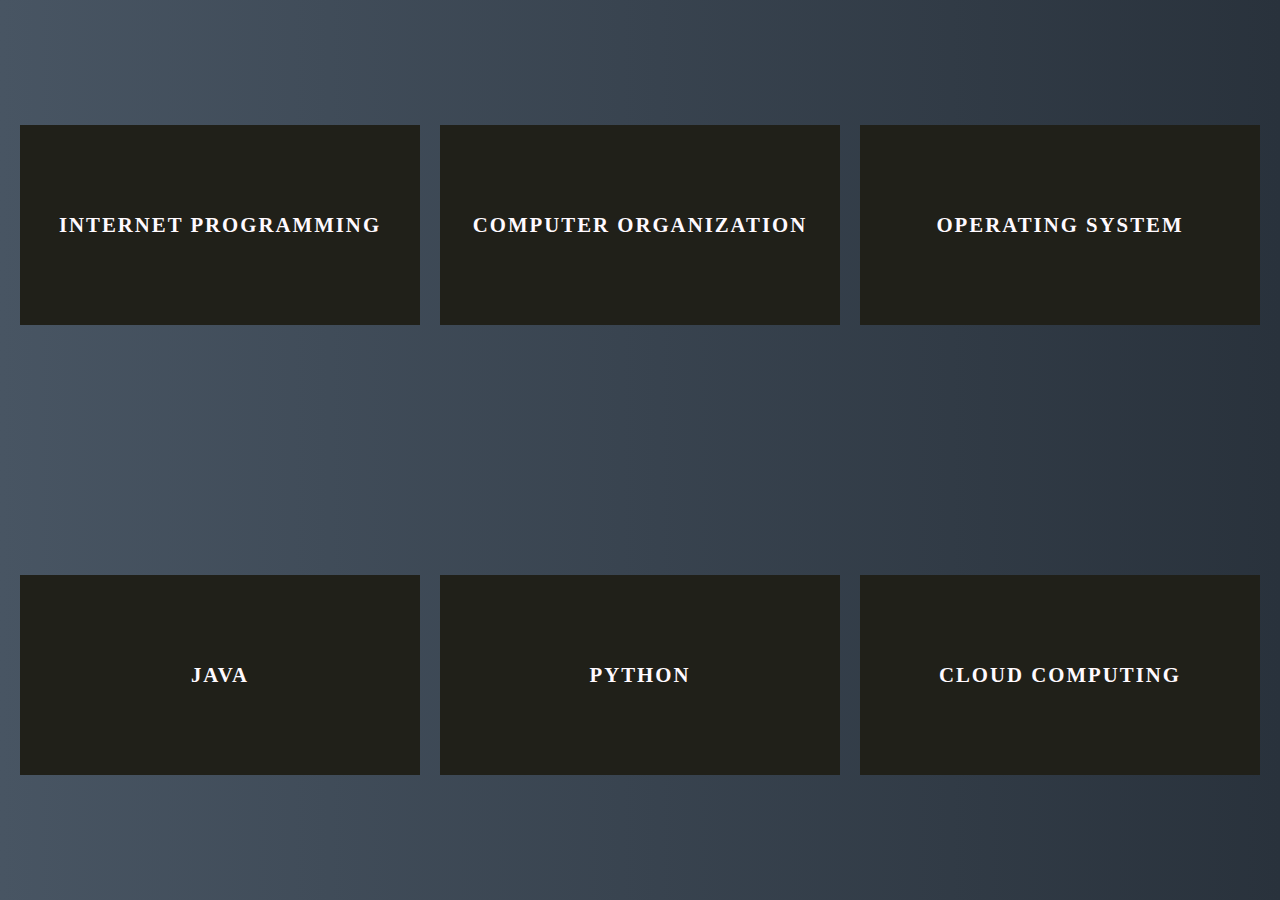
<file: index.html>
<!DOCTYPE html>
<html lang="en">
  <head>
    <meta charset="UTF-8" />
    <meta http-equiv="X-UA-Compatible" content="IE=edge" />
    <meta name="viewport" content="width=device-width, initial-scale=1.0" />
    <title>2nd Year Notes</title>
    <link rel="stylesheet" href="style.css" />
  </head>
  <body>
    <!-- <h1>2nd Year Notes</h1> -->
    <div id="container">
      <a href="subjects/IP.html">
        <div class="subject" id="IP">Internet Programming</div>
      </a>
      <a href="subjects/CO.html">
        <div class="subject" id="CO">Computer Organization</div>
      </a>
      <a href="subjects/OS.html">
        <div class="subject" id="OS">Operating System</div>
      </a>
      <a href="subjects/Java.html">
        <div class="subject" id="JAVA">Java</div>
      </a>
      <a href="subjects/Python.html">
        <div class="subject" id="PYTHON">Python</div>
      </a>
      <a href="subjects/CC.html">
        <div class="subject" id="CC">Cloud Computing</div>
      </a>
    </div>
  </body>
</html>
</file>
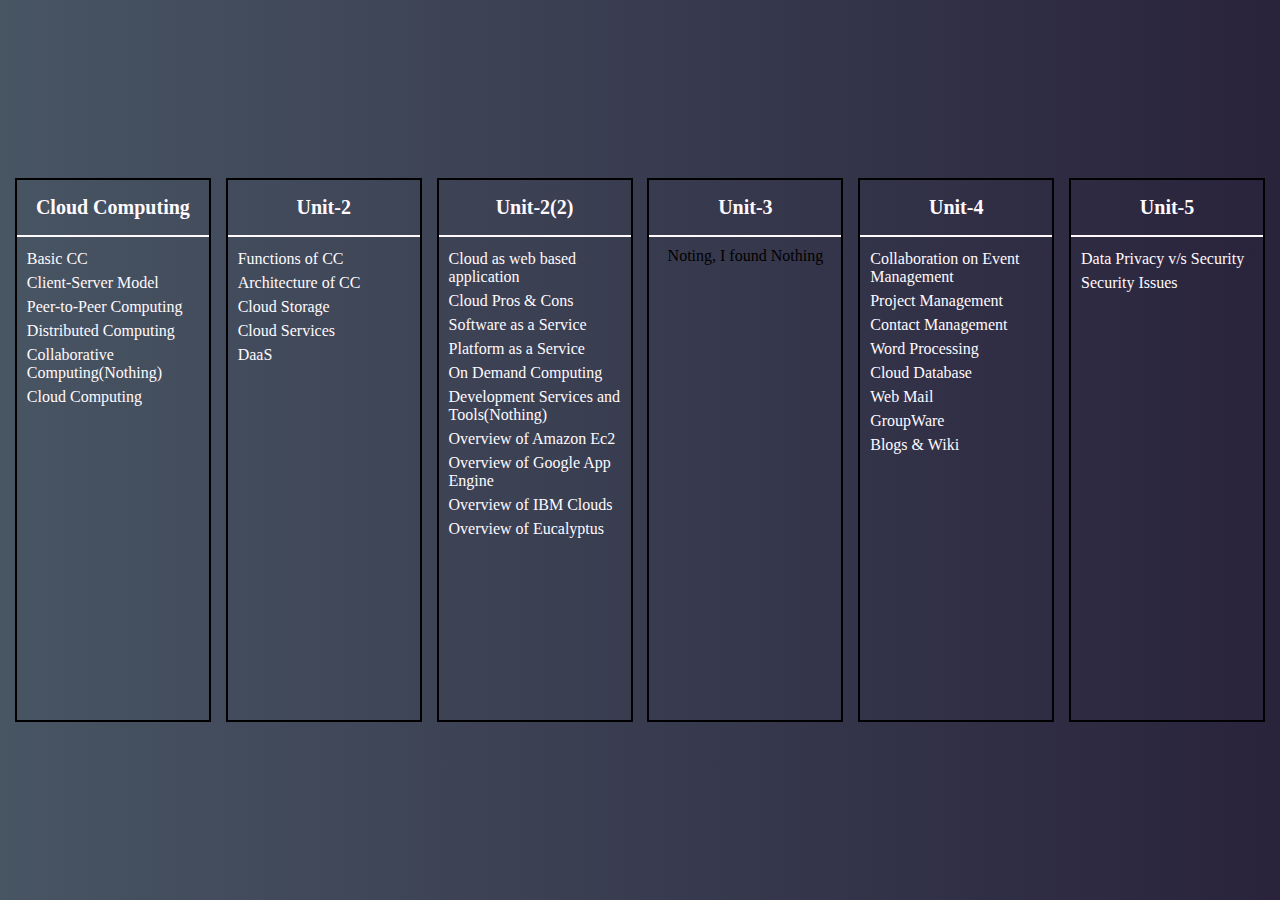
<file: subjects/CC.html>
<!DOCTYPE html>
<html lang="en">
  <head>
    <meta charset="UTF-8" />
    <meta http-equiv="X-UA-Compatible" content="IE=edge" />
    <meta name="viewport" content="width=device-width, initial-scale=1.0" />
    <title>Cloud Computing</title>
    <link rel="stylesheet" href="../style.css" />
  </head>
  <body>
    <div id="subject-container">
      <div class="unit">
        <h2>Cloud Computing</h2>
        <ul>
          <li>
            <a href="https://www.geeksforgeeks.org/cloud-computing/"
              >Basic CC
            </a>
          </li>
          <li>
            <a
              href="https://www.geeksforgeeks.org/client-server-computing-and-its-terminologies/"
              >Client-Server Model
            </a>
          </li>
          <li>
            <a
              href="https://www.geeksforgeeks.org/what-is-p2ppeer-to-peer-process/"
              >Peer-to-Peer Computing
            </a>
          </li>
          <li>
            <a
              href="https://www.geeksforgeeks.org/what-is-a-distributed-system/"
              >Distributed Computing
            </a>
          </li>
          <li><a href="#">Collaborative Computing(Nothing)</a></li>
          <li>
            <a href="https://www.javatpoint.com/introduction-to-cloud-computing"
              >Cloud Computing
            </a>
          </li>
        </ul>
      </div>
      <div class="unit">
        <h2>Unit-2</h2>
        <ul>
          <li>
            <a
              href="https://learn.rumie.org/jR/bytes/cloud-computing-function-and-risks"
              >Functions of CC
            </a>
          </li>
          <li>
            <a
              href="https://www.geeksforgeeks.org/architecture-of-cloud-computing/"
              >Architecture of CC
            </a>
          </li>
          <li>
            <a href="https://www.geeksforgeeks.org/storage-systems-in-cloud/"
              >Cloud Storage
            </a>
          </li>
          <li>
            <a href="https://www.geeksforgeeks.org/cloud-based-services/"
              >Cloud Services
            </a>
          </li>
          <li>
            <a
              href="https://www.geeksforgeeks.org/overview-of-desktop-as-a-service-daas/"
              >DaaS
            </a>
          </li>
        </ul>
      </div>
      <div class="unit">
        <h2>Unit-2(2)</h2>
        <ul>
          <li>
            <a
              href="https://www.wscubetech.com/blog/cloud-based-application-vs-web-based-application-which-one-is-better/"
              >Cloud as web based application
            </a>
          </li>
          <li>
            <a
              href="https://distantjob.com/blog/cloud-computing-software-development/"
              >Cloud Pros & Cons
            </a>
          </li>
          <li>
            <a href="https://www.javatpoint.com/software-as-a-service">
              Software as a Service
            </a>
          </li>
          <li>
            <a
              href="https://www.techtarget.com/searchcloudcomputing/definition/Platform-as-a-Service-PaaS"
              >Platform as a Service
            </a>
          </li>
          <li>
            <a
              href="https://www.techtarget.com/searchitoperations/definition/on-demand-computing"
              >On Demand Computing
            </a>
          </li>
          <li><a href="#">Development Services and Tools(Nothing)</a></li>
          <li>
            <a
              href="https://docs.aws.amazon.com/AWSEC2/latest/UserGuide/concepts.html"
              >Overview of Amazon Ec2
            </a>
          </li>
          <li>
            <a
              href="https://cloud.google.com/appengine/docs/standard/an-overview-of-app-engine"
              >Overview of Google App Engine
            </a>
          </li>
          <li>
            <a href="https://www.developer.com/cloud/intro-ibm-cloud-computing/"
              >Overview of IBM Clouds
            </a>
          </li>
          <li>
            <a href="https://www.geeksforgeeks.org/introduction-to-eucalyptus/"
              >Overview of Eucalyptus
            </a>
          </li>
        </ul>
      </div>
      <div class="unit">
        <h2>Unit-3</h2>
        <p>Noting, I found Nothing</p>
      </div>
      <div class="unit">
        <h2>Unit-4</h2>
        <ul>
          <li>
            <a
              href="https://intersog.com/blog/why-use-cloud-based-software-for-event-management/"
              >Collaboration on Event Management
            </a>
          </li>
          <li>
            <a
              href="https://www.proofhub.com/articles/cloud-based-project-management-software"
              >Project Management
            </a>
          </li>
          <li>
            <a
              href="https://www.businessnewsdaily.com/16186-what-is-contact-management.html"
              >Contact Management</a
            >
          </li>
          <li>
            <a
              href="https://www.osbplf.org/blog/inpractice/collaborative-word-processing/"
              >Word Processing
            </a>
          </li>
          <li>
            <a href="https://cloud.google.com/learn/what-is-a-cloud-database"
              >Cloud Database
            </a>
          </li>
          <li>
            <a href="https://www.javatpoint.com/what-is-webmail">Web Mail</a>
          </li>
          <li>
            <a
              href="https://www.geeksforgeeks.org/what-is-groupware-in-distributed-system/"
              >GroupWare
            </a>
          </li>
          <li>
            <a href="https://online-tesis.com/en/blogs-and-wikis/"
              >Blogs & Wiki
            </a>
          </li>
        </ul>
      </div>
      <div class="unit">
        <h2>Unit-5</h2>
        <ul>
          <li>
            <a
              href="https://www.geeksforgeeks.org/difference-between-data-privacy-and-data-security/"
              >Data Privacy v/s Security
            </a>
          </li>
          <li>
            <a
              href="https://www.geeksforgeeks.org/security-issues-in-cloud-computing/"
              >Security Issues
            </a>
          </li>
        </ul>
      </div>
    </div>
  </body>
</html>
</file>
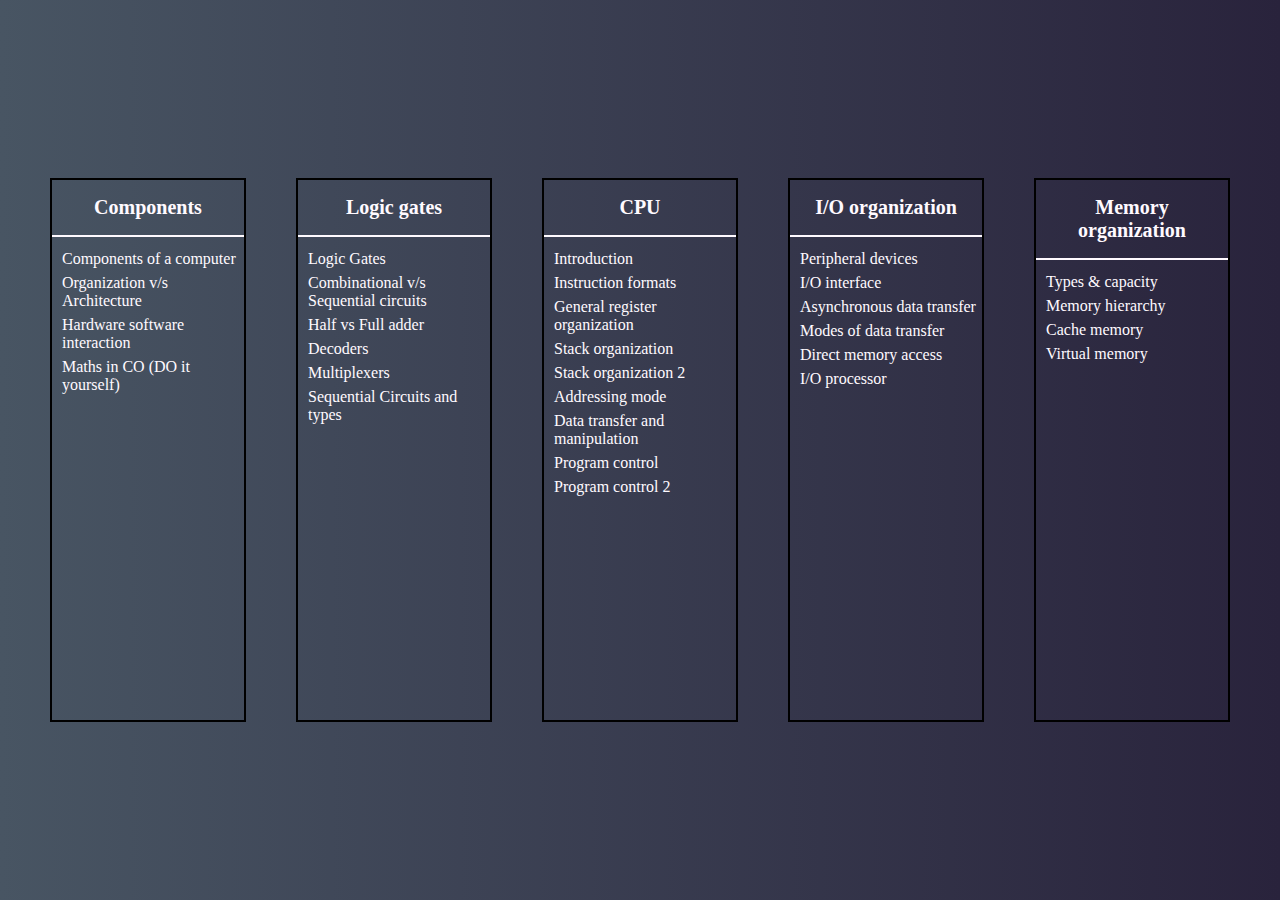
<file: subjects/CO.html>
<!DOCTYPE html>
<html lang="en">
  <head>
    <meta charset="UTF-8" />
    <meta http-equiv="X-UA-Compatible" content="IE=edge" />
    <meta name="viewport" content="width=device-width, initial-scale=1.0" />
    <title>Computer Organization</title>
    <link rel="stylesheet" href="../style.css" />
  </head>
  <body>
    <div id="subject-container">
      <div class="unit">
        <h2>Components</h2>
        <ul>
          <li>
            <a
              href="https://www.geeksforgeeks.org/functional-components-of-a-computer/"
              >Components of a computer
            </a>
          </li>
          <li>
            <a
              href="https://www.geeksforgeeks.org/differences-between-computer-architecture-and-computer-organization/"
              >Organization v/s Architecture
            </a>
          </li>
          <li>
            <a
              href="https://www.geeksforgeeks.org/interaction-of-a-program-with-hardware/"
              >Hardware software interaction
            </a>
          </li>
          <li>
            <a href="#">Maths in CO (DO it yourself)</a>
          </li>
        </ul>
      </div>
      <div class="unit">
        <h2>Logic gates</h2>
        <ul>
          <li>
            <a
              href="https://www.geeksforgeeks.org/logic-gates-definition-types-uses/"
              >Logic Gates
            </a>
          </li>
          <li>
            <a
              href="https://www.geeksforgeeks.org/combinational-and-sequential-circuits/"
              >Combinational v/s Sequential circuits
            </a>
          </li>
          <li>
            <a
              href="https://www.geeksforgeeks.org/difference-between-half-adder-and-full-adder/"
              >Half vs Full adder
            </a>
          </li>
          <li>
            <a
              href="https://www.geeksforgeeks.org/encoders-and-decoders-in-digital-logic/"
              >Decoders
            </a>
          </li>
          <li>
            <a
              href="https://www.geeksforgeeks.org/multiplexers-in-digital-logic/"
              >Multiplexers
            </a>
          </li>
          <li>
            <a
              href="https://www.tutorialspoint.com/computer_logical_organization/sequential_circuits.htm"
              >Sequential Circuits and types
            </a>
          </li>
        </ul>
      </div>
      <div class="unit">
        <h2>CPU</h2>
        <ul>
          <li>
            <a href="https://www.geeksforgeeks.org/central-processing-unit-cpu/"
              >Introduction
            </a>
          </li>
          <li>
            <a
              href="https://www.geeksforgeeks.org/computer-organization-instruction-formats-zero-one-two-three-address-instruction/"
              >Instruction formats
            </a>
          </li>
          <li>
            <a
              href="https://www.geeksforgeeks.org/introduction-of-general-register-based-cpu-organization/"
              >General register organization
            </a>
          </li>
          <li>
            <a
              href="https://www.geeksforgeeks.org/introduction-of-stack-based-cpu-organization/"
              >Stack organization
            </a>
          </li>
          <li>
            <a
              href="https://www.codingninjas.com/codestudio/library/stack-organization-in-computer-architecture"
              >Stack organization 2
            </a>
          </li>
          <li>
            <a href="https://www.geeksforgeeks.org/addressing-modes/">
              Addressing mode
            </a>
          </li>
          <li>
            <a
              href="https://www.geeksforgeeks.org/data-manipulation-instructions-in-computer-organization/"
              >Data transfer and manipulation
            </a>
          </li>
          <li>
            <a
              href="https://www.codingninjas.com/codestudio/library/program-control-instructions"
              >Program control
            </a>
          </li>
          <li>
            <a
              href="https://www.geeksforgeeks.org/types-of-program-control-instructions/"
              >Program control 2
            </a>
          </li>
        </ul>
      </div>
      <div class="unit">
        <h2>I/O organization</h2>
        <ul>
          <li>
            <a
              href="https://www.geeksforgeeks.org/peripherals-devices-in-computer-organization/"
              >Peripheral devices
            </a>
          </li>
          <li>
            <a
              href="https://www.geeksforgeeks.org/introduction-to-input-output-interface/"
              >I/O interface
            </a>
          </li>
          <li>
            <a
              href="https://www.geeksforgeeks.org/computer-organization-asynchronous-input-output-synchronization/"
              >Asynchronous data transfer
            </a>
          </li>
          <li>
            <a
              href="https://www.codingninjas.com/codestudio/library/modes-of-transfer"
              >Modes of data transfer
            </a>
          </li>
          <li>
            <a
              href="https://www.geeksforgeeks.org/direct-access-media-dma-controller-in-computer-architecture/"
              >Direct memory access
            </a>
          </li>
          <li>
            <a
              href="https://www.codingninjas.com/codestudio/library/input-output-processor"
              >I/O processor
            </a>
          </li>
        </ul>
      </div>
      <div class="unit">
        <h2>Memory organization</h2>
        <ul>
          <li>
            <a href="https://www.javatpoint.com/classification-of-memory"
              >Types & capacity
            </a>
          </li>
          <li>
            <a
              href="https://www.geeksforgeeks.org/memory-hierarchy-design-and-its-characteristics/"
              >Memory hierarchy
            </a>
          </li>
          <li>
            <a
              href="https://www.geeksforgeeks.org/cache-memory-in-computer-organization/"
              >Cache memory
            </a>
          </li>
          <li>
            <a
              href="https://www.geeksforgeeks.org/virtual-memory-in-operating-system/"
              >Virtual memory
            </a>
          </li>
        </ul>
      </div>
    </div>
  </body>
</html>
</file>
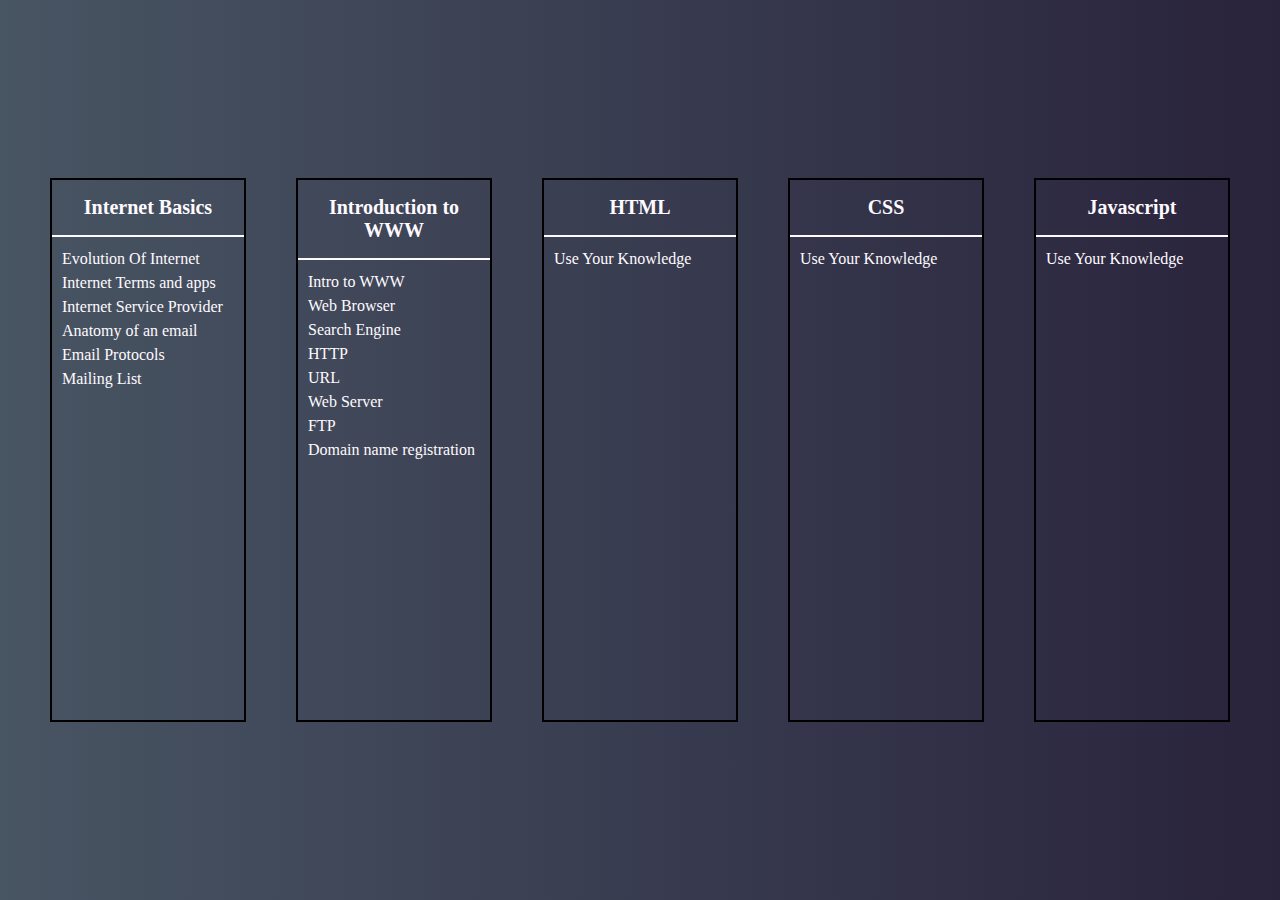
<file: subjects/IP.html>
<!DOCTYPE html>
<html lang="en">
  <head>
    <meta charset="UTF-8" />
    <meta http-equiv="X-UA-Compatible" content="IE=edge" />
    <meta name="viewport" content="width=device-width, initial-scale=1.0" />
    <title>Internet Programming</title>
    <link rel="stylesheet" href="../style.css" />
  </head>
  <body>
    <div id="subject-container">
      <div class="unit">
        <h2 class="unit-heading">Internet Basics</h2>
        <ul class="topic-list">
          <li>
            <a href="https://www.vedantu.com/physics/history-of-internet"
              >Evolution Of Internet
            </a>
          </li>
          <li>
            <a href="https://www.makeuseof.com/tag/essential-internet-terms/"
              >Internet Terms and apps
            </a>
          </li>
          <li>
            <a
              href="https://www.geeksforgeeks.org/internet-service-provider-isp-hierarchy/"
              >Internet Service Provider
            </a>
          </li>
          <li>
            <a
              href="https://www.geeksforgeeks.org/introduction-to-electronic-mail/"
              >Anatomy of an email
            </a>
          </li>
          <li>
            <a href="https://www.geeksforgeeks.org/email-protocols/"
              >Email Protocols
            </a>
          </li>
          <li>
            <a href="https://www.techopedia.com/definition/30010/mailing-list"
              >Mailing List
            </a>
          </li>
        </ul>
      </div>
      <div class="unit">
        <h2 class="unit-heading">Introduction to WWW</h2>
        <ul class="topic-list">
          <li>
            <a href="https://www.geeksforgeeks.org/world-wide-web-www/"
              >Intro to WWW
            </a>
          </li>
          <li>
            <a href="https://www.geeksforgeeks.org/web-browser/">Web Browser</a>
          </li>
          <li>
            <a
              href="https://www.techopedia.com/definition/12708/search-engine-world-wide-web"
              >Search Engine
            </a>
          </li>
          <li>
            <a href="https://developer.mozilla.org/en-US/docs/Web/HTTP/Overview"
              >HTTP
            </a>
          </li>
          <li>
            <a
              href="https://developer.mozilla.org/en-US/docs/Learn/Common_questions/What_is_a_URL#"
              >URL
            </a>
          </li>
          <li>
            <a
              href="https://developer.mozilla.org/en-US/docs/Learn/Common_questions/What_is_a_web_server"
              >Web Server
            </a>
          </li>
          <li>
            <a href="https://www.geeksforgeeks.org/file-transfer-protocol-ftp/"
              >FTP
            </a>
          </li>
          <li>
            <a
              href="https://www.geeksforgeeks.org/how-to-register-a-domain-name/"
              >Domain name registration
            </a>
          </li>
        </ul>
      </div>
      <div class="unit">
        <h2 class="unit-heading">HTML</h2>
        <ul class="topic-list">
          <li>Use Your Knowledge</li>
        </ul>
      </div>
      <div class="unit">
        <h2 class="unit-heading">CSS</h2>
        <ul class="topic-list">
          <li>Use Your Knowledge</li>
        </ul>
      </div>
      <div class="unit">
        <h2 class="unit-heading">Javascript</h2>
        <ul class="topic-list">
          <li>Use Your Knowledge</li>
        </ul>
      </div>
    </div>
  </body>
</html>
</file>
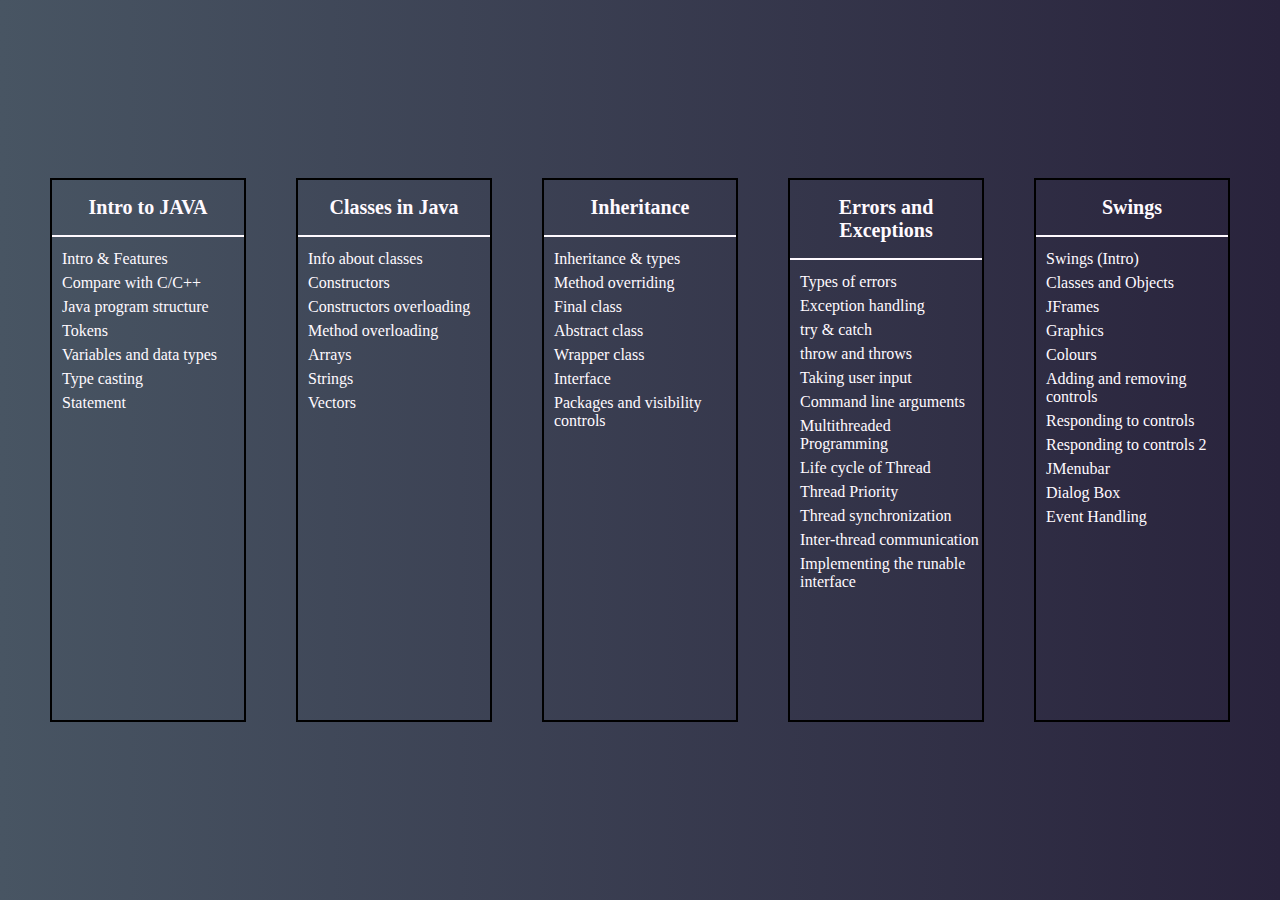
<file: subjects/Java.html>
<!DOCTYPE html>
<html lang="en">
  <head>
    <meta charset="UTF-8" />
    <meta http-equiv="X-UA-Compatible" content="IE=edge" />
    <meta name="viewport" content="width=device-width, initial-scale=1.0" />
    <title>Java</title>
    <link rel="stylesheet" href="../style.css" />
  </head>
  <body>
    <div id="subject-container">
      <div class="unit">
        <h2>Intro to JAVA</h2>
        <ul>
          <li>
            <a href="https://www.geeksforgeeks.org/introduction-to-java/"
              >Intro & Features
            </a>
          </li>
          <li>
            <a
              href="https://www.geeksforgeeks.org/similarities-and-difference-between-java-and-c/"
              >Compare with C/C++
            </a>
          </li>
          <li>
            <a
              href="https://www.scaler.com/topics/java/structure-of-java-program-and-java-syntax/"
              >Java program structure
            </a>
          </li>
          <li>
            <a href="https://www.geeksforgeeks.org/java-tokens/"> Tokens </a>
          </li>
          <li>
            <a href="https://www.geeksforgeeks.org/data-types-in-java/"
              >Variables and data types
            </a>
          </li>
          <li>
            <a
              href="https://www.geeksforgeeks.org/java-program-to-implement-type-casting-and-type-conversion/"
              >Type casting
            </a>
          </li>
          <li>
            <a href="https://www.scaler.com/topics/control-statements-in-java/"
              >Statement
            </a>
          </li>
        </ul>
      </div>
      <div class="unit">
        <h2>Classes in Java</h2>
        <ul>
          <li>
            <a href="https://www.geeksforgeeks.org/classes-objects-java/"
              >Info about classes
            </a>
          </li>
          <li>
            <a href="https://www.geeksforgeeks.org/constructors-in-java/"
              >Constructors
            </a>
          </li>
          <li>
            <a
              href="https://www.geeksforgeeks.org/constructor-overloading-java/"
              >Constructors overloading
            </a>
          </li>
          <li>
            <a href="https://www.geeksforgeeks.org/method-overloading-in-java/"
              >Method overloading
            </a>
          </li>
          <li>
            <a href="https://www.geeksforgeeks.org/arrays-in-java/">Arrays</a>
          </li>
          <li>
            <a href="https://www.geeksforgeeks.org/strings-in-java/">Strings</a>
          </li>
          <li>
            <a href="https://www.geeksforgeeks.org/java-util-vector-class-java/"
              >Vectors
            </a>
          </li>
        </ul>
      </div>
      <div class="unit">
        <h2>Inheritance</h2>
        <ul>
          <li>
            <a href="https://www.geeksforgeeks.org/inheritance-in-java/"
              >Inheritance & types
            </a>
          </li>
          <li>
            <a href="https://www.geeksforgeeks.org/overriding-in-java/"
              >Method overriding
            </a>
          </li>
          <li>
            <a href="https://www.scaler.com/topics/final-class-in-java/"
              >Final class
            </a>
          </li>
          <li>
            <a href="https://www.geeksforgeeks.org/abstract-classes-in-java/"
              >Abstract class
            </a>
          </li>
          <li>
            <a href="https://www.geeksforgeeks.org/wrapper-classes-java/"
              >Wrapper class
            </a>
          </li>
          <li>
            <a href="https://www.geeksforgeeks.org/interfaces-in-java/"
              >Interface
            </a>
          </li>
          <li>
            <a
              href="https://www.geeksforgeeks.org/controlling-the-visibility-of-class-and-interface-in-java/"
              >Packages and visibility controls
            </a>
          </li>
        </ul>
      </div>
      <div class="unit">
        <h2>Errors and Exceptions</h2>
        <ul>
          <li>
            <a
              href="https://www.scaler.com/topics/java/error-vs-exception-in-java/"
              >Types of errors
            </a>
          </li>
          <li>
            <a href="https://www.geeksforgeeks.org/exceptions-in-java/">
              Exception handling
            </a>
          </li>
          <li>
            <a href="https://www.w3schools.com/java/java_try_catch.asp">
              try & catch
            </a>
          </li>
          <li>
            <a href="https://www.geeksforgeeks.org/throw-throws-java/">
              throw and throws
            </a>
          </li>
          <li>
            <a
              href="https://www.geeksforgeeks.org/how-to-take-input-from-user-in-java/"
              >Taking user input
            </a>
          </li>
          <li>
            <a
              href="https://www.geeksforgeeks.org/command-line-arguments-in-java/"
            >
              Command line arguments
            </a>
          </li>
          <li>
            <a href="https://www.geeksforgeeks.org/multithreading-in-java/"
              >Multithreaded Programming
            </a>
          </li>
          <li>
            <a
              href="https://www.geeksforgeeks.org/lifecycle-and-states-of-a-thread-in-java/"
              >Life cycle of Thread
            </a>
          </li>
          <li>
            <a
              href="https://www.geeksforgeeks.org/java-thread-priority-multithreading/"
              >Thread Priority
            </a>
          </li>
          <li>
            <a href="https://www.geeksforgeeks.org/synchronization-in-java/">
              Thread synchronization
            </a>
          </li>
          <li>
            <a
              href="https://www.geeksforgeeks.org/inter-thread-communication-java/"
            >
              Inter-thread communication
            </a>
          </li>
          <li>
            <a href="https://www.geeksforgeeks.org/runnable-interface-in-java/">
              Implementing the runable interface
            </a>
          </li>
        </ul>
      </div>
      <div class="unit">
        <h2>Swings</h2>
        <ul>
          <li>
            <a href="https://www.geeksforgeeks.org/introduction-to-java-swing/"
              >Swings (Intro)
            </a>
          </li>
          <li>
            <a href="https://www.geeksforgeeks.org/classes-objects-java/"
              >Classes and Objects
            </a>
          </li>
          <li>
            <a href="https://www.javatpoint.com/java-jframe">JFrames</a>
          </li>
          <li>
            <a href="https://www.javatpoint.com/Graphics-in-swing">Graphics</a>
          </li>
          <li>
            <a href="https://www.geeksforgeeks.org/java-awt-color-class/">
              Colours
            </a>
          </li>
          <li>
            <a
              href="https://bcisnotes.com/fifthsemester/java/adding-and-removing-controls-using-awt-controls-layout-managers-and-menus-bcis-notes/"
              >Adding and removing controls
            </a>
          </li>
          <li>
            <a href="https://javahelponline.com/responding-to-controls-3557">
              Responding to controls
            </a>
          </li>
          <li>
            <a
              href="https://bcisnotes.com/fifthsemester/java/responding-to-controls-using-awt-controls-layout-managers-and-menus-bcis-notes/"
            >
              Responding to controls 2
            </a>
          </li>
          <li>
            <a href="https://www.geeksforgeeks.org/java-swing-jmenubar/"
              >JMenubar
            </a>
          </li>
          <li>
            <a href="https://www.geeksforgeeks.org/java-swing-jdialog-examples/"
              >Dialog Box
            </a>
          </li>
          <li>
            <a href="https://www.geeksforgeeks.org/event-handling-in-java/"
              >Event Handling
            </a>
          </li>
        </ul>
      </div>
    </div>
  </body>
</html>
</file>
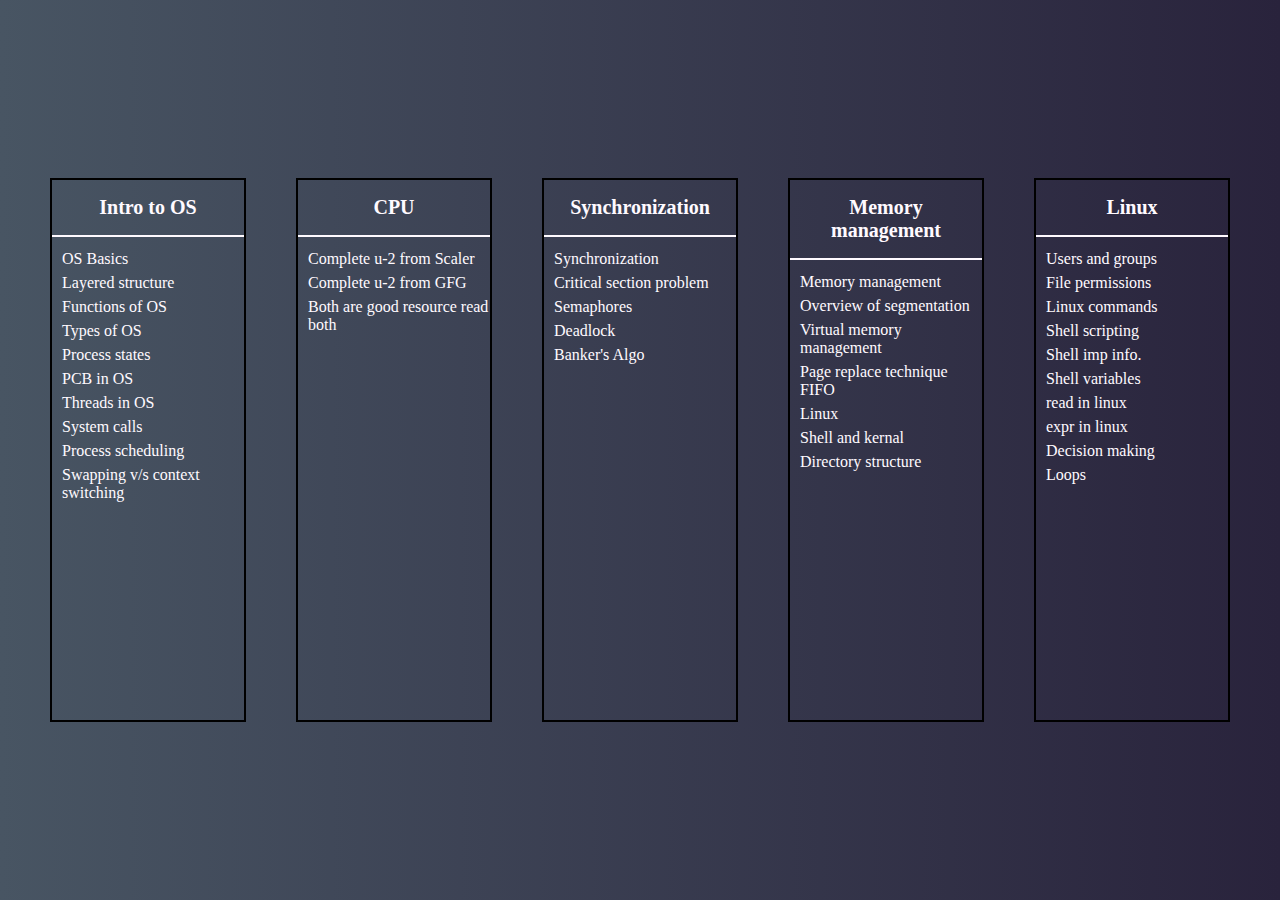
<file: subjects/OS.html>
<!DOCTYPE html>
<html lang="en">
  <head>
    <meta charset="UTF-8" />
    <meta http-equiv="X-UA-Compatible" content="IE=edge" />
    <meta name="viewport" content="width=device-width, initial-scale=1.0" />
    <title>Operating System</title>
    <link rel="stylesheet" href="../style.css" />
  </head>
  <body>
    <div id="subject-container">
      <div class="unit">
        <h2>Intro to OS</h2>
        <ul>
          <li>
            <a
              href="https://www.geeksforgeeks.org/introduction-of-operating-system-set-1/"
              >OS Basics
            </a>
          </li>
          <li>
            <a href="https://www.geeksforgeeks.org/layered-operating-system/"
              >Layered structure
            </a>
          </li>
          <li>
            <a
              href="https://www.geeksforgeeks.org/functions-of-operating-system/"
              >Functions of OS
            </a>
          </li>
          <li>
            <a href="https://www.geeksforgeeks.org/types-of-operating-systems/"
              >Types of OS
            </a>
          </li>
          <li>
            <a
              href="https://www.geeksforgeeks.org/states-of-a-process-in-operating-systems/"
              >Process states
            </a>
          </li>
          <li>
            <a
              href="https://www.geeksforgeeks.org/process-table-and-process-control-block-pcb/"
              >PCB in OS
            </a>
          </li>
          <li>
            <a href="https://www.geeksforgeeks.org/thread-in-operating-system/"
              >Threads in OS
            </a>
          </li>
          <li>
            <a href="https://www.geeksforgeeks.org/introduction-of-system-call/"
              >System calls
            </a>
          </li>
          <li>
            <a
              href="https://www.geeksforgeeks.org/process-schedulers-in-operating-system/"
              >Process scheduling
            </a>
          </li>
          <li>
            <a
              href="https://www.geeksforgeeks.org/difference-between-swapping-and-context-switching/"
              >Swapping v/s context switching
            </a>
          </li>
        </ul>
      </div>
      <div class="unit">
        <h2>CPU</h2>
        <ul>
          <li>
            <a
              href="https://www.scaler.com/topics/operating-system/cpu-scheduling/"
              >Complete u-2 from Scaler
            </a>
          </li>
          <li>
            <a
              href="https://www.geeksforgeeks.org/cpu-scheduling-in-operating-systems/"
              >Complete u-2 from GFG
            </a>
          </li>
          <li><a href="#">Both are good resource read both</a></li>
        </ul>
      </div>
      <div class="unit">
        <h2>Synchronization</h2>
        <ul>
          <li>
            <a
              href="https://www.geeksforgeeks.org/introduction-of-process-synchronization/"
              >Synchronization
            </a>
          </li>
          <li>
            <a href="https://www.scaler.com/topics/critical-section-in-os/"
              >Critical section problem
            </a>
          </li>
          <li>
            <a
              href="https://www.geeksforgeeks.org/semaphores-in-process-synchronization/"
              >Semaphores
            </a>
          </li>
          <li>
            <a
              href="https://www.scaler.com/topics/operating-system/deadlock-in-os/"
              >Deadlock
            </a>
          </li>
          <li>
            <a
              href="https://www.geeksforgeeks.org/bankers-algorithm-in-operating-system-2/"
              >Banker's Algo
            </a>
          </li>
        </ul>
      </div>
      <div class="unit">
        <h2>Memory management</h2>
        <ul>
          <li>
            <a
              href="https://www.geeksforgeeks.org/memory-management-in-operating-system/"
              >Memory management
            </a>
          </li>
          <li>
            <a
              href="https://www.scaler.com/topics/operating-system/segmentation-in-os/"
              >Overview of segmentation
            </a>
          </li>
          <li>
            <a
              href="https://www.scaler.com/topics/operating-system/virtual-memory-in-os/"
              >Virtual memory management
            </a>
          </li>
          <li>
            <a
              href="https://www.scaler.com/topics/operating-system/page-replacement-algorithm/"
              >Page replace technique FIFO
            </a>
          </li>
          <li>
            <a href="https://www.scaler.com/topics/linux-operating-system/"
              >Linux
            </a>
          </li>
          <li>
            <a
              href="https://www.geeksforgeeks.org/difference-between-shell-and-kernel/"
              >Shell and kernal
            </a>
          </li>
          <li>
            <a href="https://www.scaler.com/topics/directory-structure-in-os/"
              >Directory structure
            </a>
          </li>
        </ul>
      </div>
      <div class="unit">
        <h2>Linux</h2>
        <ul>
          <li>
            <a
              href="https://www.geeksforgeeks.org/groups-in-linux-system-administration/"
              >Users and groups
            </a>
          </li>
          <li>
            <a href="https://www.geeksforgeeks.org/permissions-in-linux/"
              >File permissions
            </a>
          </li>
          <li>
            <a href="https://www.geeksforgeeks.org/linux-commands/"
              >Linux commands
            </a>
          </li>
          <li>
            <a
              href="https://www.geeksforgeeks.org/introduction-linux-shell-shell-scripting/"
              >Shell scripting
            </a>
          </li>
          <li>
            <a
              href="https://www.geeksforgeeks.org/how-to-create-a-shell-script-in-linux/"
              >Shell imp info.
            </a>
          </li>
          <li>
            <a
              href="https://www.geeksforgeeks.org/shell-scripting-different-types-of-variables/"
            >
              Shell variables
            </a>
          </li>
          <li>
            <a
              href="https://www.geeksforgeeks.org/read-command-in-linux-with-examples/"
              >read in linux
            </a>
          </li>
          <li>
            <a
              href="https://www.geeksforgeeks.org/expr-command-in-linux-with-examples/"
              >expr in linux
            </a>
          </li>
          <li>
            <a
              href="https://www.geeksforgeeks.org/shell-scripting-decision-making/"
              >Decision making
            </a>
          </li>
          <li>
            <a
              href="https://www.geeksforgeeks.org/looping-statements-shell-script/"
              >Loops
            </a>
          </li>
        </ul>
      </div>
    </div>
  </body>
</html>
</file>
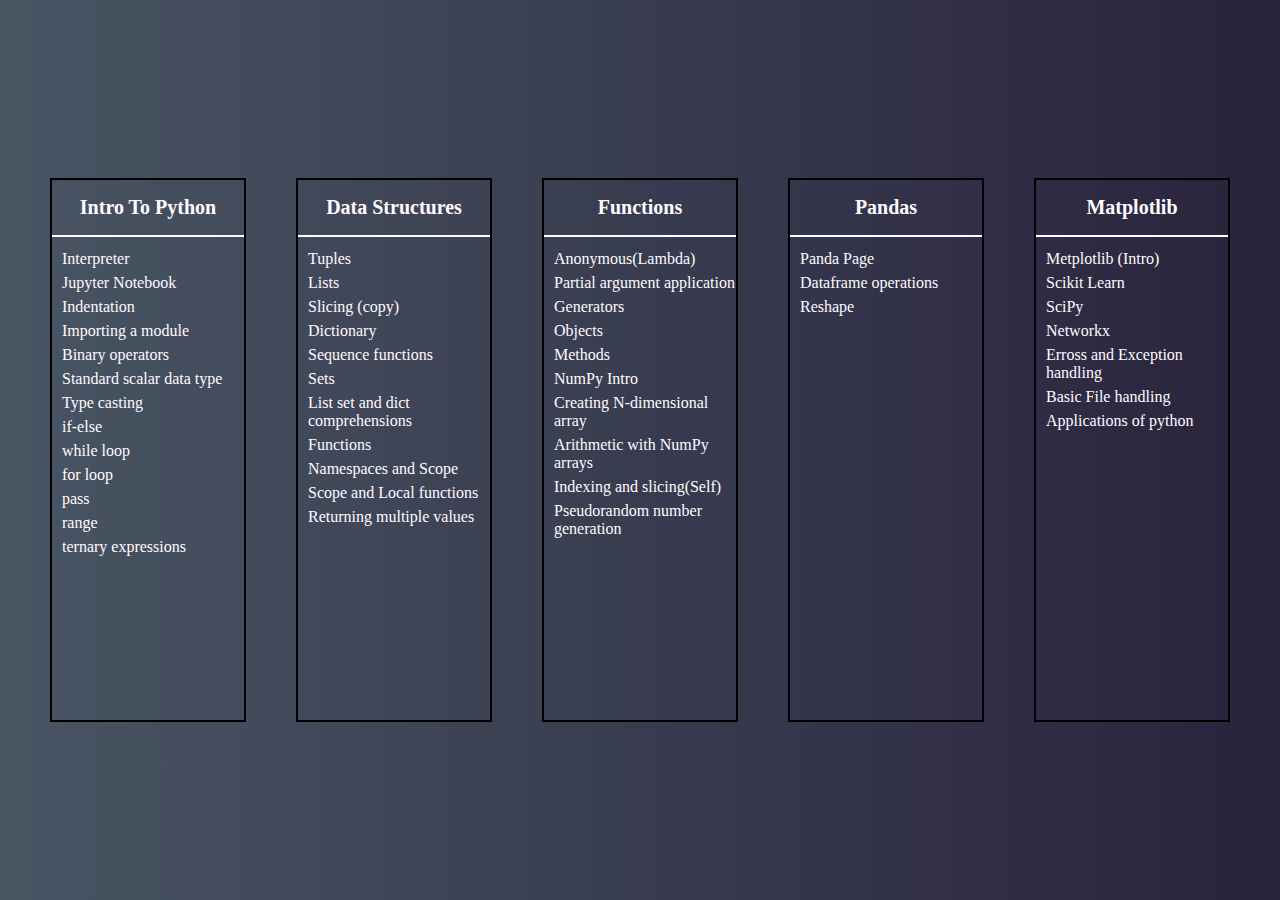
<file: subjects/Python.html>
<!DOCTYPE html>
<html lang="en">
  <head>
    <meta charset="UTF-8" />
    <meta http-equiv="X-UA-Compatible" content="IE=edge" />
    <meta name="viewport" content="width=device-width, initial-scale=1.0" />
    <title>Python</title>
    <link rel="stylesheet" href="../style.css" />
  </head>
  <body>
    <div id="subject-container">
      <div class="unit">
        <h2>Intro To Python</h2>
        <ul>
          <li>
            <a href="https://www.geeksforgeeks.org/internal-working-of-python/"
              >Interpreter
            </a>
          </li>
          <li>
            <a
              href="https://www.geeksforgeeks.org/getting-started-with-jupyter-notebook-python/"
              >Jupyter Notebook
            </a>
          </li>
          <li>
            <a href="https://www.geeksforgeeks.org/indentation-in-python/">
              Indentation
            </a>
          </li>
          <li>
            <a href="https://www.geeksforgeeks.org/import-module-python/">
              Importing a module
            </a>
          </li>
          <li>
            <a href="https://www.w3schools.com/python/python_operators.asp">
              Binary operators
            </a>
          </li>
          <li>
            <a href="https://www.geeksforgeeks.org/python-data-types/">
              Standard scalar data type
            </a>
          </li>
          <li>
            <a
              href="https://www.geeksforgeeks.org/type-casting-in-python-implicit-and-explicit-with-examples/"
              >Type casting
            </a>
          </li>
          <li>
            <a href="https://www.w3schools.com/python/python_conditions.asp">
              if-else
            </a>
          </li>
          <li>
            <a href="https://www.w3schools.com/python/python_while_loops.asp">
              while loop
            </a>
          </li>
          <li>
            <a href="https://www.w3schools.com/python/python_for_loops.asp">
              for loop
            </a>
          </li>
          <li>
            <a href="https://www.w3schools.com/python/ref_keyword_pass.asp">
              pass
            </a>
          </li>
          <li>
            <a href="https://www.w3schools.com/python/ref_func_range.asp">
              range
            </a>
          </li>
          <li>
            <a href="https://www.geeksforgeeks.org/ternary-operator-in-python/">
              ternary expressions
            </a>
          </li>
        </ul>
      </div>
      <div class="unit">
        <h2>Data Structures</h2>
        <ul>
          <li>
            <a href="https://www.geeksforgeeks.org/tuples-in-python/">Tuples</a>
          </li>
          <li>
            <a href="https://www.geeksforgeeks.org/python-lists/">Lists</a>
          </li>
          <li>
            <a href="#">Slicing (copy)</a>
          </li>
          <li>
            <a href="https://www.geeksforgeeks.org/python-dictionary/"
              >Dictionary
            </a>
          </li>
          <li>
            <a
              href="https://www.geeksforgeeks.org/python-sequence-assignment-to-words/"
              >Sequence functions
            </a>
          </li>
          <li>
            <a href="https://www.geeksforgeeks.org/sets-in-python/"> Sets </a>
          </li>
          <li>
            <a href="https://www.tutorialspoint.com/comprehensions-in-python">
              List set and dict comprehensions
            </a>
          </li>
          <li>
            <a href="https://www.w3schools.com/python/python_functions.asp">
              Functions
            </a>
          </li>
          <li>
            <a
              href="https://www.geeksforgeeks.org/namespaces-and-scope-in-python/"
              >Namespaces and Scope
            </a>
          </li>
          <li>
            <a href="https://www.w3schools.com/python/python_scope.asp">
              Scope and Local functions
            </a>
          </li>
          <li>
            <a
              href="https://www.geeksforgeeks.org/g-fact-41-multiple-return-values-in-python/"
              >Returning multiple values
            </a>
          </li>
        </ul>
      </div>
      <div class="unit">
        <h2>Functions</h2>
        <ul>
          <li>
            <a
              href="https://www.geeksforgeeks.org/python-lambda-anonymous-functions-filter-map-reduce/"
              >Anonymous(Lambda)
            </a>
          </li>
          <li>
            <a href="https://www.geeksforgeeks.org/partial-functions-python/">
              Partial argument application
            </a>
          </li>
          <li>
            <a href="https://www.geeksforgeeks.org/generators-in-python/">
              Generators
            </a>
          </li>
          <li>
            <a href="https://www.geeksforgeeks.org/python-object/">Objects</a>
          </li>
          <li>
            <a
              href="https://www.w3schools.com/python/gloss_python_object_methods.asp"
              >Methods
            </a>
          </li>
          <li>
            <a
              href="https://www.geeksforgeeks.org/numpy-in-python-set-1-introduction/"
              >NumPy Intro
            </a>
          </li>
          <li>
            <a href="https://www.geeksforgeeks.org/numpy-ndarray/"
              >Creating N-dimensional array
            </a>
          </li>
          <li>
            <a href="https://www.geeksforgeeks.org/numpy-arithmetic-operations/"
              >Arithmetic with NumPy arrays
            </a>
          </li>
          <li>
            <a href="#">Indexing and slicing(Self)</a>
          </li>
          <li>
            <a
              href="https://www.geeksforgeeks.org/pseudo-random-number-generator-prng/"
              >Pseudorandom number generation
            </a>
          </li>
        </ul>
      </div>
      <div class="unit">
        <h2>Pandas</h2>
        <ul>
          <li>
            <a href="https://www.w3schools.com/python/pandas/default.asp"
              >Panda Page
            </a>
          </li>
          <li>
            <a
              href="https://www.w3schools.com/python/pandas/pandas_ref_dataframe.asp"
              >Dataframe operations
            </a>
          </li>
          <li>
            <a
              href="https://www.geeksforgeeks.org/reshape-a-pandas-dataframe-using-stackunstack-and-melt-method/"
              >Reshape
            </a>
          </li>
        </ul>
      </div>
      <div class="unit">
        <h2>Matplotlib</h2>
        <ul>
          <li>
            <a href="https://www.w3schools.com/python/matplotlib_intro.asp"
              >Metplotlib (Intro)
            </a>
          </li>
          <li>
            <a
              href="https://www.tutorialspoint.com/scikit_learn/scikit_learn_introduction.htm"
              >Scikit Learn
            </a>
          </li>
          <li>
            <a href="https://www.w3schools.com/python/scipy/index.php">SciPy</a>
          </li>
          <li>
            <a
              href="https://www.geeksforgeeks.org/networkx-python-software-package-study-complex-networks/"
              >Networkx
            </a>
          </li>
          <li>
            <a
              href="https://www.geeksforgeeks.org/errors-and-exceptions-in-python/"
              >Erross and Exception handling
            </a>
          </li>
          <li>
            <a href="https://www.geeksforgeeks.org/file-handling-python/"
              >Basic File handling
            </a>
          </li>
          <li>
            <a
              href="https://www.geeksforgeeks.org/top-10-python-applications-in-real-world/"
              >Applications of python
            </a>
          </li>
        </ul>
      </div>
    </div>
  </body>
</html>
</file>
<file: style.css>
* {
  margin: 0;
  padding: 0;
  list-style-type: none;
}

body {
  height: 100vh;
}

a {
  color: #fffaff;
  text-decoration: none;
}

h1 {
  text-align: center;
  padding-top: 50px;
  padding-bottom: 50px;
  background-color: rebeccapurple;
  text-transform: uppercase;
  /* letter-spacing: 10px; */
}

#container {
  display: flex;
  justify-content: space-evenly;
  align-items: center;
  flex-wrap: wrap;
  background-color: #fffaff;
  width: 100%;
  height: 100%;
  background-image: linear-gradient(90deg, #485563, #29323c);
}

.subject {
  display: flex;
  justify-content: center;
  align-items: center;
  font-size: 1.3rem;
  font-weight: bold;
  text-transform: uppercase;
  background-color: #202019;
  color: #fffaff;
  height: 200px;
  width: 400px;
  letter-spacing: 2px;
  background-image: none;
  transition: all 300ms;
}

.subject:hover {
  background-color: #fffaff;
  border: 12px solid;
  border-radius: 10px;
  background-repeat: no-repeat;
  background-size: cover;
  color: transparent;
}

.subject:hover a {
  color: transparent;
}

#IP:hover {
  background-image: url("images/IP.jpg");
  border-color: #537c78;
}

#OS:hover {
  background-image: url("images/Os.jpg");
  border-color: #7ba591;
}
#CO:hover {
  background-image: url("images/Co.jpeg");
  border-color: #cc222b;
}

#JAVA:hover {
  background-image: url("images/java.jpg");
  border-color: #f15b4c;
}

#PYTHON:hover {
  background-image: url("images/python.jpg");
  border-color: #faa41b;
}

#CC:hover {
  background-image: url("images/CC.jpg");
  border-color: #ffd45b;
}

#subject-container {
  display: flex;
  justify-content: space-evenly;
  align-items: center;
  background-image: linear-gradient(90deg, #485563, #29233c);
  height: 100%;
}

.unit {
  text-align: center;
  border: 2px solid black;
  width: 15%;
  height: 60%;
}

.unit h2 {
  padding: 16px;
  color: #fffaff;
  font-size: 1.25rem;
  font-weight: bold;
  border-bottom: 2px solid #fffaff;
  margin-bottom: 10px;
}

.unit li {
  text-align: left;
  padding: 3px 0px;
  padding-left: 10px;
  transition: all 200ms;
  color: #fffaff;
}

.unit li:hover {
  padding-left: 20px;
  font-size: 1.25rem;
}

@media (min-width: 200px) and (max-width: 900px) {
  #subject-container {
    flex-direction: column;
    height: 200%;
  }

  .unit {
    width: 90%;
    margin: 30px 0px;
  }

  .unit li {
    font-size: 12px;
  }
}
</file>
